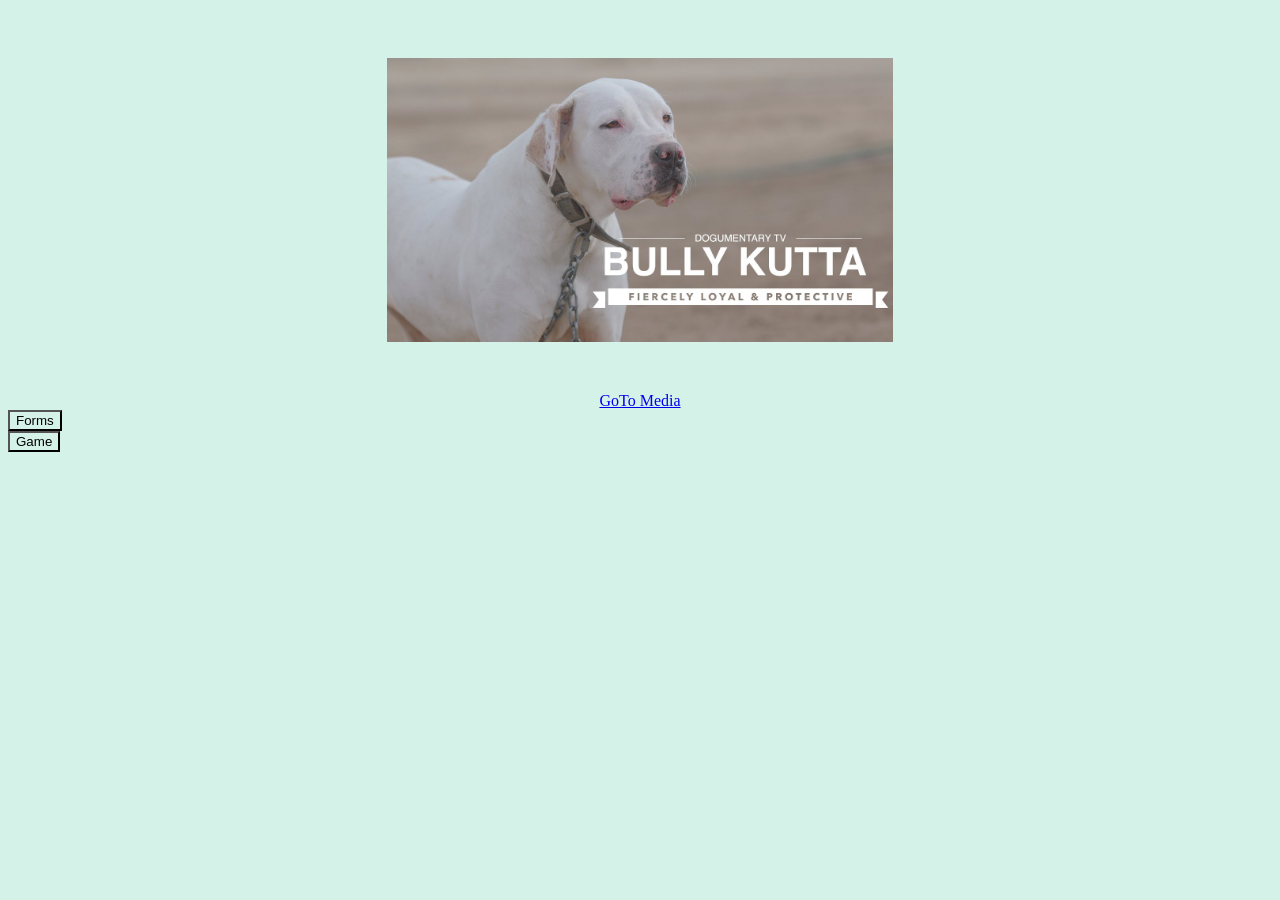
<file: Lab1+2/index.html>
<!DOCTYPE html>
<html lang="en">
<head>
    <meta charset="UTF-8">
    <meta http-equiv="X-UA-Compatible" content="IE=edge">
    <meta name="viewport" content="width=device-width, initial-scale=1.0">
    <title>HOME</title>
    <link rel="stylesheet" href="style.css">
    <script src="script.js"></script>
</head>
<body>
    <img id="bk" onclick="imgvisit()" src="maxresdefault.jpg" alt="maxresdefault.jpg">
    <a id="m" href="media.html">GoTo Media</a>
    <button id="bt" onclick="btvisit()">Forms</button>
    <br>
    <button id="bt2" onclick="game()">Game</button>
</body>
</html>
</file>
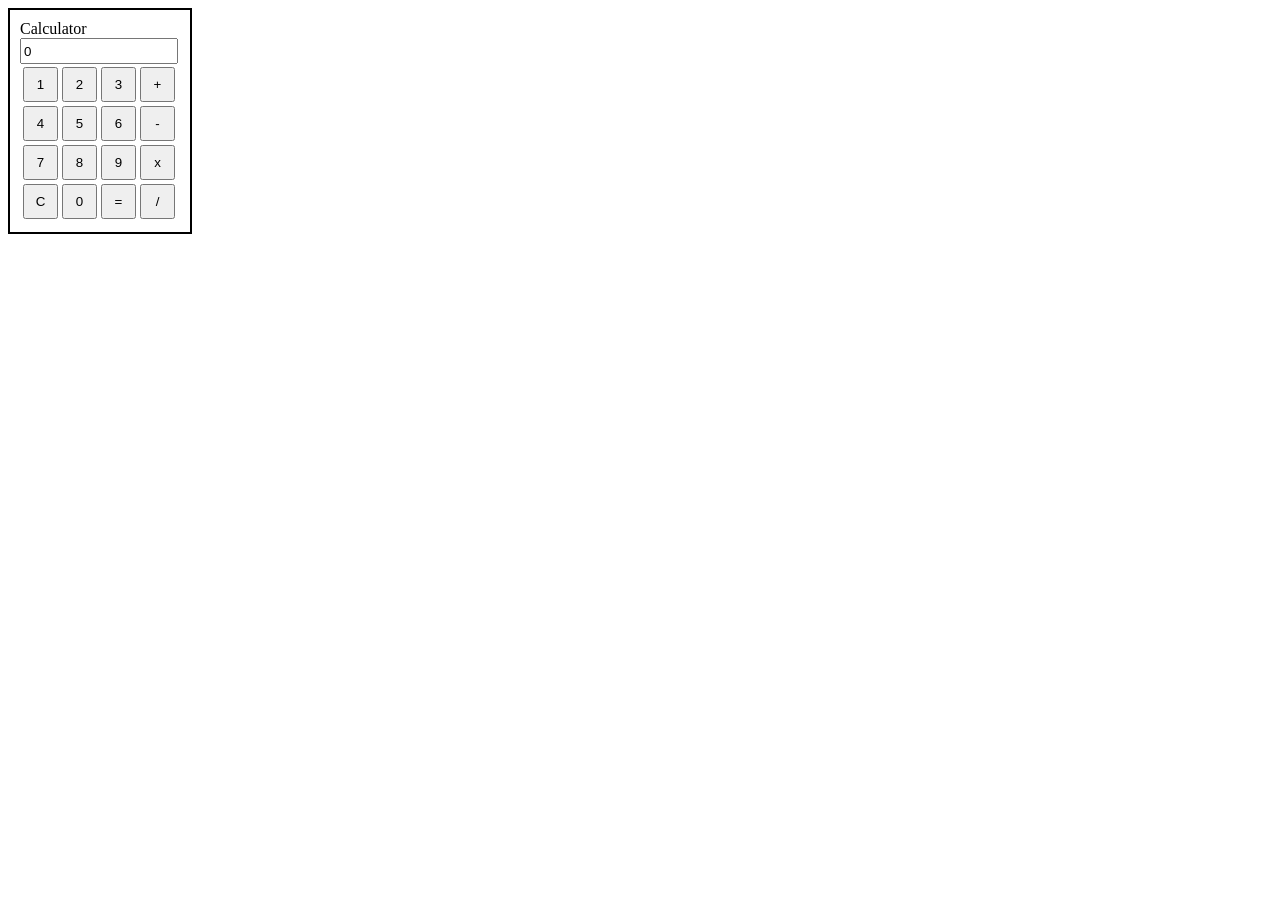
<file: calculator.html>
<!DOCTYPE html>
<html lang="en">
<head>
    <meta charset="UTF-8">
    <meta name="viewport" content="width=device-width, initial-scale=1.0">
    <title>Simple Calculator</title>
    <style>
        .numpad{
            width: 35px;
            height: 35px;
        }
        .ans{
            width: 150px;
            height: 20px;
        }
        .calc{
            padding: 10px;
            height: auto;
            width: 160px;
            border: 2px solid black;
        }
    </style>
</head>
<body>
    <div class="calc">
        <label>Calculator</label>
        <input type="text" id="disp" class="ans" value="0" readonly>
        <table>
            <tr>
                <td><button onclick="putVal(1)" class="numpad">1</button></td>
                <td><button onclick="putVal(2)" class="numpad">2</button></td>
                <td><button onclick="putVal(3)" class="numpad">3</button></td>
                <td><button onclick="putVal('+')" id="plus" class="numpad">+</button></td>
            </tr>
            <tr>
                <td><button onclick="putVal(4)" class="numpad">4</button></td>
                <td><button onclick="putVal(5)" class="numpad">5</button></td>
                <td><button onclick="putVal(6)" class="numpad">6</button></td>
                <td><button onclick="putVal('-')" id="minus" class="numpad">-</button></td>
            </tr>
            <tr>
                <td><button onclick="putVal(7)" class="numpad">7</button></td>
                <td><button onclick="putVal(8)" class="numpad">8</button></td>
                <td><button onclick="putVal(9)" class="numpad">9</button></td>
                <td><button onclick="putVal('x')" id="multi" class="numpad">x</button></td>
            </tr>
            <tr>
                <td><button onclick="putVal('C')" class="numpad">C</button></td>
                <td><button onclick="putVal(0)" class="numpad">0</button></td>
                <td><button onclick="evalExp('=')" class="numpad">=</button></td>
                <td><button onclick="putVal('/')" id="divi" class="numpad">/</button></td>
            </tr>
        </table>
    </div>
    <script>
        function putVal(x){
            if(x=='C'){
                document.getElementById("disp").setAttribute("value", "0");
                document.getElementById("plus").disabled = false;
                document.getElementById("minus").disabled = false;
                document.getElementById("multi").disabled = false;
                document.getElementById("divi").disabled = false;
            } else {
                if(document.getElementById("disp").value!="0"){
                    switch(x){
                        case '+':
                            document.getElementById("plus").disabled = true;
                        break;
                        case '-':
                            document.getElementById("minus").disabled = true;
                        break;
                        case 'x':
                            document.getElementById("multi").disabled = true;
                        break;
                        case '/':
                            document.getElementById("divi").disabled = true;
                        break;
                    }
                    document.getElementById("disp").setAttribute("value", document.getElementById("disp").value+x);
                } else if(x!='x'&&x!='+'&&x!='-'&&x!='/') {
                    document.getElementById("disp").setAttribute("value", x);
                }
            }
        }
        function evalExp(y){
            if(y=='='){
                
            }
        }
    </script>
</body>
</html>
</file>
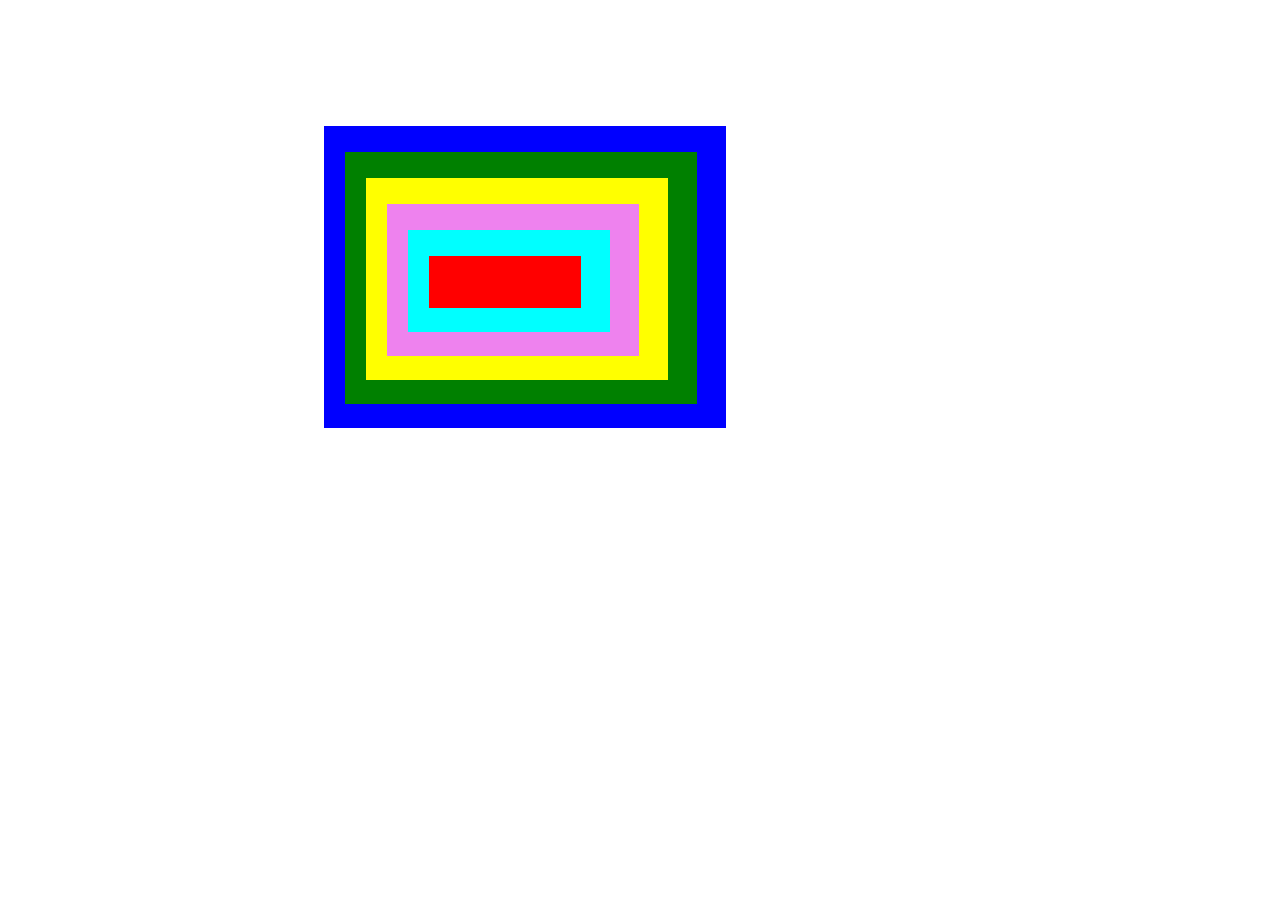
<file: castle.html>
<!DOCTYPE html>
<html lang="en">
<head>
    <meta charset="UTF-8">
    <meta http-equiv="X-UA-Compatible" content="IE=edge">
    <meta name="viewport" content="width=device-width, initial-scale=1.0">
    <title>Castle</title>
    <style>
        #one{
            /* margin-left: 180px;
            margin-top: 80px; */
            margin-left: 25%;
            margin-top: 10%;
            width: 400px;
            height: 300px;
            border: 1px solid blue;
            background-color: blue;
        }
        #two{
            margin-left: 20px;
            margin-top: 25px;
            width: 350px;
            height: 250px;
            border: 1px solid green;
            background-color: green;
        }
        #thre{
            margin-left: 20px;
            margin-top: 25px;
            width: 300px;
            height: 200px;
            border: 1px solid yellow;
            background-color: yellow;
        }
        #four{
            margin-left: 20px;
            margin-top: 25px;
            width: 250px;
            height: 150px;
            border: 1px solid violet;
            background-color: violet;
        }
        #five{
            margin-left: 20px;
            margin-top: 25px;
            width: 200px;
            height: 100px;
            border: 1px solid cyan;
            background-color:cyan;
        }
        #six{
            margin-left: 20px;
            margin-top: 25px;
            width: 150px;
            height: 50px;
            border: 1px solid red;
            background-color: red;
        }
    </style>
</head>
<body>
    <div id="one">
        <div id="two">
            <div id="thre">
                <div id="four">
                    <div id="five">
                        <div id="six">
                        </div>
                    </div>
                </div>
            </div>
        </div>
    </div>
    <script>
        const one = document.getElementById('one');
        const two = document.getElementById('two');
        const thre = document.getElementById('thre');
        const four = document.getElementById('four');
        const five = document.getElementById('five');
        const six = document.getElementById('six');
        // ========================================= //
        one.addEventListener('mouseenter',()=>{
            console.log('Entered inside Zone ONE (blue)!!');
        });
        two.addEventListener('mouseenter',()=>{
            console.log('Entered inside Zone TWO (green)!!');
        });
        thre.addEventListener('mouseenter',()=>{
            console.log('Entered inside Zone THREE (yellow)!!');
        });
        four.addEventListener('mouseenter',()=>{
            console.log('Entered inside Zone FOUR (voilet)!!');
        });
        five.addEventListener('mouseenter',()=>{
            console.log('Entered inside Zone FIVE (cyan)!!');
        });
        six.addEventListener('mouseenter',()=>{
            console.log('Entered inside Zone SIX (red) ==> DEAD!!');
        });
        // =========================================== //
        one.addEventListener('mouseleave',()=>{
            console.log('Left Zone ONE (blue)!!');
        });
        two.addEventListener('mouseleave',()=>{
            console.log('Left inside Zone TWO (green)!!');
        });
        thre.addEventListener('mouseleave',()=>{
            console.log('Left inside Zone THREE (yellow)!!');
        });
        four.addEventListener('mouseleave',()=>{
            console.log('Left inside Zone FOUR (voilet)!!');
        });
        five.addEventListener('mouseleave',()=>{
            console.log('Left inside Zone FIVE (cyan)!!');
        });
        six.addEventListener('mouseleave',()=>{
            console.log('Left inside Zone SIX (red) ==> ALIVE!!');
        });
        // ============================================ //
    </script>
</body>
</html>
</file>
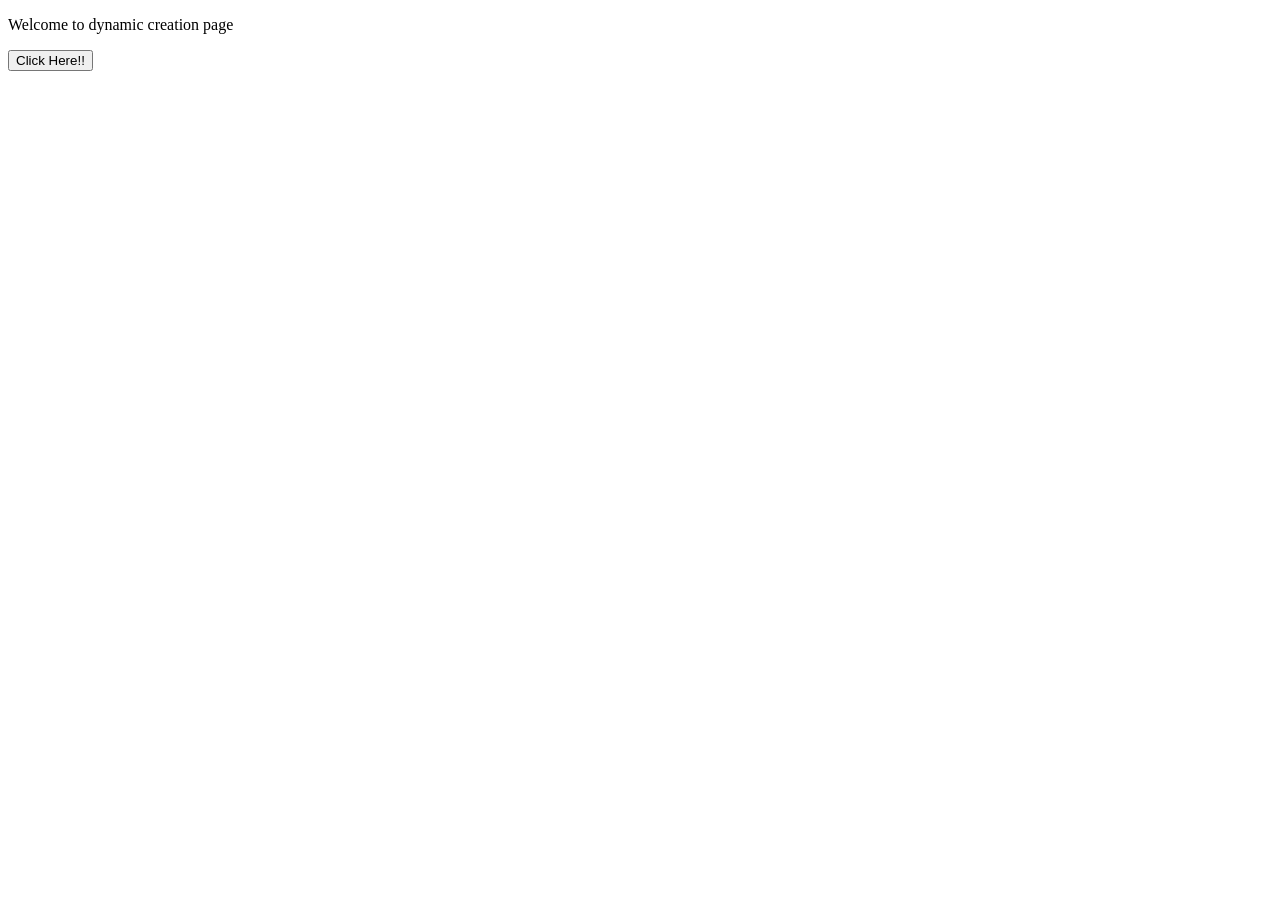
<file: dynamic.html>
<!DOCTYPE html>
<html lang="en">
<head>
    <meta charset="UTF-8">
    <meta http-equiv="X-UA-Compatible" content="IE=edge">
    <meta name="viewport" content="width=device-width, initial-scale=1.0">
    <title>Dynamic Element Generation</title>
</head>
<body>
    <div class="myClass">
        <p>Welcome to dynamic creation page</p>
        <button class="myButton" onclick="exec()">Click Here!!</button>
    </div>
    <script>
        const exec = () =>{
            var h1 = document.createElement('h1');
            h1.textContent = "Dynamic Creation....";
            h1.setAttribute('class', 'newElem');
            document.body.appendChild(h1);
        }
    </script>
</body>
</html>
</file>
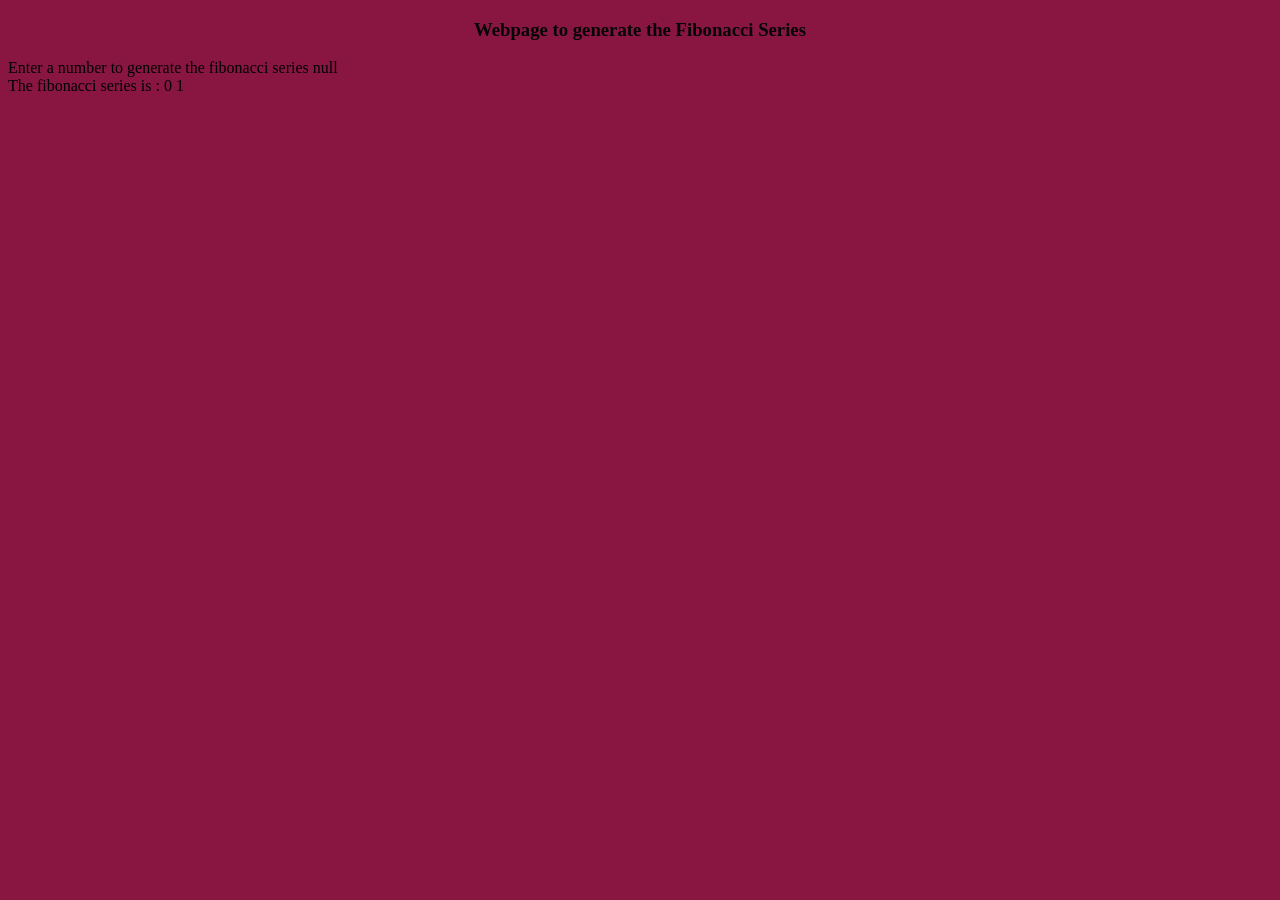
<file: fibonacci.html>
<!DOCTYPE html>
<?xml version="1.0" encoding="UTF-8"?>
<html>
  <head>
    <title>Fibonacci</title>
  </head>
  <body style="background-color: rgb(136, 22, 65)">
    <h3 style="text-align: center; color: rgb(5, 5, 5)">
      Webpage to generate the Fibonacci Series
    </h3>
    <script type="text/javascript">
      var limit = prompt(
        "Enter the limit 'n' to generate the fibonacci series:",
        " " );
      var f1 = 0;
      var f2 = 1;

      document.write(
        "Enter a number to generate the fibonacci series ",
        limit,
        "<br/>"
      );
      document.write("The fibonacci series is : ");
      document.write("", f1, " ");
      document.write("", f2, " ");

      var i, f3;
      for (i = 2; i < limit; i++) {
        f3 = f1 + f2;
        document.write("", f3, " ");
        f1 = f2;
        f2 = f3;
      }
    </script>
  </body>
</html>
</file>
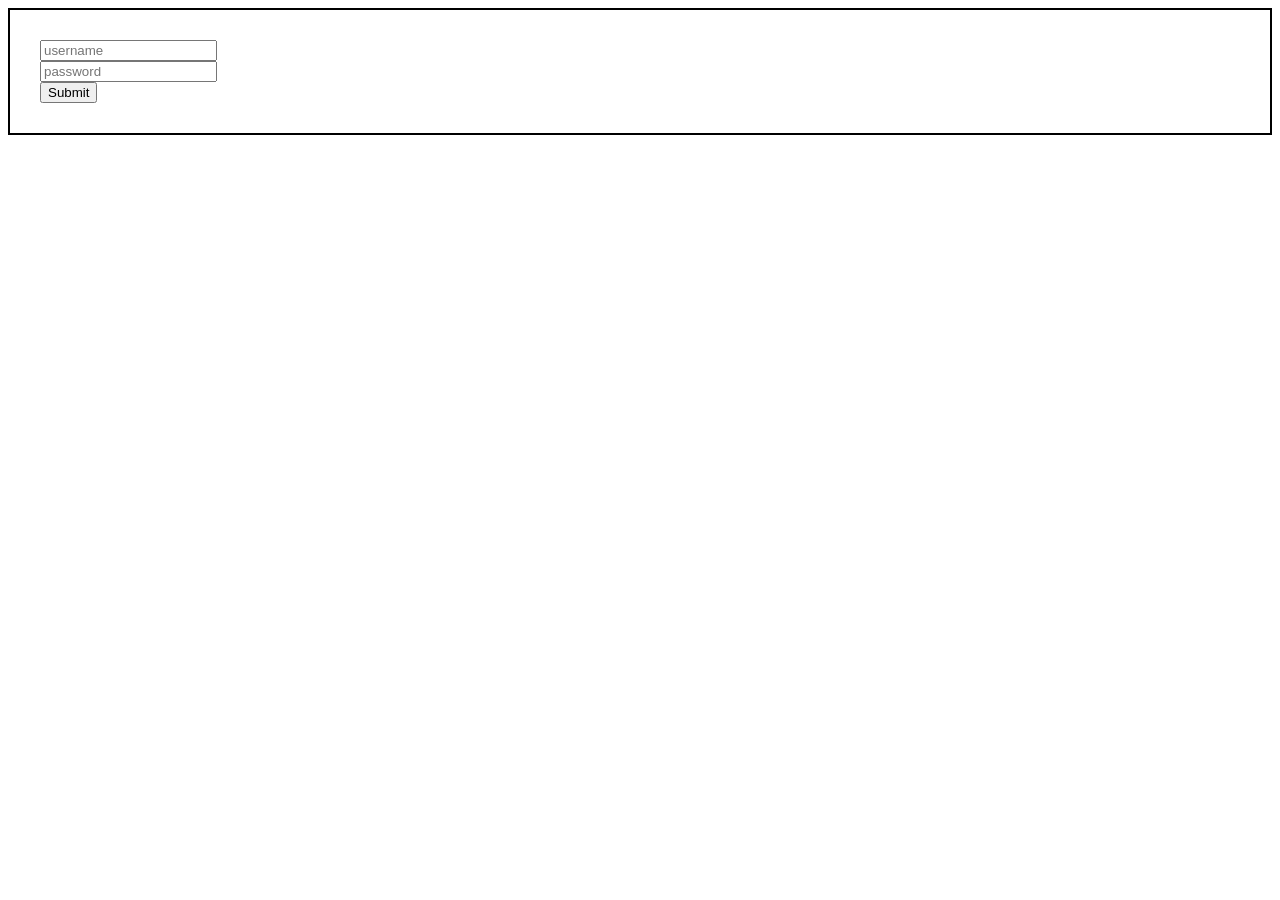
<file: login.html>
<!DOCTYPE html>
<html lang="en">
<head>
    <meta charset="UTF-8">
    <meta http-equiv="X-UA-Compatible" content="IE=edge">
    <meta name="viewport" content="width=device-width, initial-scale=1.0">
    <title>Login</title>
    <style>
        .fbox{
            border: 2px solid black;
            padding: 30px;
            /* margin-right: 1650px; */
            /* margin-right: 70%; */
        }
    </style>
</head>
<body>
    <div class="fbox">
        <input id="uname" type="text" placeholder="username" required>
        <br>
        <input id="pass" type="password" placeholder="password" required>
        <br>
        <button id="sub">Submit</button>
    </div>
    <script>
        let data = new Set();
        document.getElementById('sub').onclick = () => {
            // console.log('inside function');
            let user = document.getElementById('uname');
            let pass = document.getElementById('pass');
            let ob = {
                'username': user.value,
                'password': pass.value
            };
            data.add(ob);
            console.log(data);
        };
    </script>
</body>
</html>
</file>
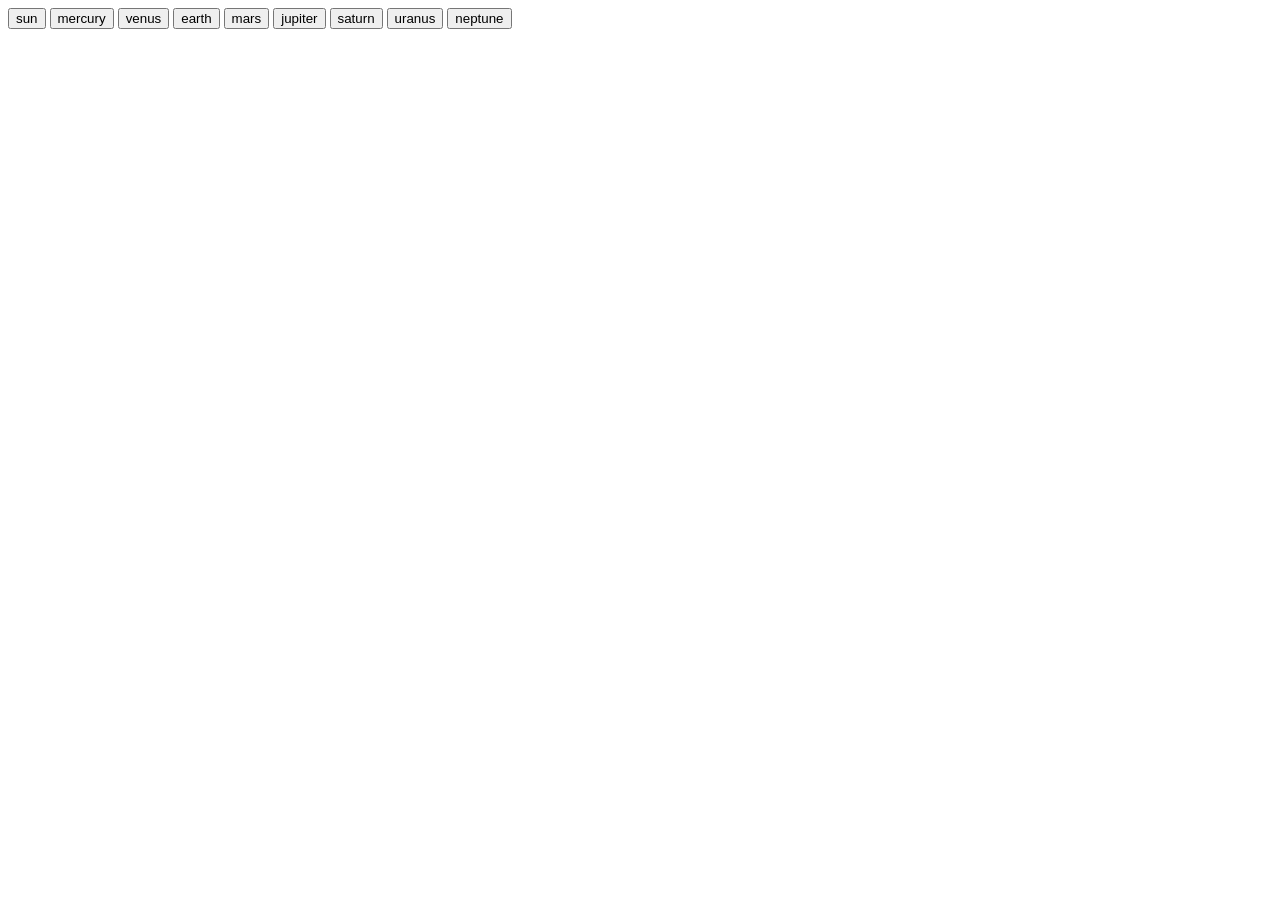
<file: planets.html>
<!DOCTYPE html>
<html lang="en">
<head>
    <meta charset="UTF-8">
    <meta http-equiv="X-UA-Compatible" content="IE=edge">
    <meta name="viewport" content="width=device-width, initial-scale=1.0">
    <title>Planets</title>
    <style>
        
    </style>
</head>
<body>
    <div class="baseClass">
        <button id="sun">sun</button>
        <button id="mercury">mercury</button>
        <button id="venus">venus</button>
        <button id="earth">earth</button>
        <button id="mars">mars</button>
        <button id="jupiter">jupiter</button>
        <button id="saturn">saturn</button>
        <button id="uranus">uranus</button>
        <button id="neptune">neptune</button>
        <br>
        <div>
            <p id="name"></p>
            <p id="diameter"></p>
            <p id="orbit"></p>
            <p id="days"></p>
        </div>
    </div>
    <script>
        class planet{
            name = null;
            diameter = null;
            orbit = null;
            days = null;
            constructor(name,diameter,orbit,days){
                this.name = name;
                this.diameter = diameter;
                this.orbit = orbit;
                this.days = days;
            }
            names(){
                return this.name;
            }
            diameters(){
                return this.diameter;
            }
            orbits(){
                return this.orbit;
            }
            dayss(){
                return this.days;
            }
        }
        const sun = new planet("Sun","1.3927 million km","none","none");
        const mercury = new planet("Mercury","3,031 miles (4,878 km)","88 Earth days","58.6 Earth days");
        const venus = new planet("Venus","7,521 miles (12,104 km)","225 Earth days","241 Earth days");
        const earth = new planet("Earth","7,926 miles (12,760 km)","365.24 days","23 hours, 56 minutes");
        const mars = new planet("Mars","4,217 miles (6,787 km)","687 Earth days","24 hours, 37 minutes");
        const jupiter = new planet("Jupiter","86,881 miles (139,822 km)","11.9 Earth years","9.8 Earth hours");
        const saturn = new planet("Saturn","74,900 miles (120,500 km)","29.5 Earth years","About 10.5 Earth hours");
        const uranus = new planet("Uranus","31,763 miles (51,120 km)","84 Earth years","18 Earth hours");
        const neptune = new planet("Neptune","30,775 miles (49,530 km)","165 Earth years","19 Earth hours");
        
        document.getElementById("sun").onclick = () => {
            document.getElementById("name").innerHTML = "Name of Planet: "+sun.names();
            document.getElementById("diameter").innerHTML = "Diameter of Planet: "+sun.diameters();
            document.getElementById("orbit").innerHTML = "Orbit of Planet: "+sun.orbits();
            document.getElementById("days").innerHTML = "Name of Planet: "+sun.dayss();
        }
        document.getElementById("mercury").onclick = () => {
            document.getElementById("name").innerHTML = "Name of Planet: "+mercury.names();
            document.getElementById("diameter").innerHTML = "Diameter of Planet: "+mercury.diameters();
            document.getElementById("orbit").innerHTML = "Orbit of Planet: "+mercury.orbits();
            document.getElementById("days").innerHTML = "Name of Planet: "+mercury.dayss();
        }
        document.getElementById("venus").onclick = () => {
            document.getElementById("name").innerHTML = "Name of Planet: "+venus.names();
            document.getElementById("diameter").innerHTML = "Diameter of Planet: "+venus.diameters();
            document.getElementById("orbit").innerHTML = "Orbit of Planet: "+venus.orbits();
            document.getElementById("days").innerHTML = "Name of Planet: "+venus.dayss();
        }
        document.getElementById("earth").onclick = () => {
            document.getElementById("name").innerHTML = "Name of Planet: "+earth.names();
            document.getElementById("diameter").innerHTML = "Diameter of Planet: "+earth.diameters();
            document.getElementById("orbit").innerHTML = "Orbit of Planet: "+earth.orbits();
            document.getElementById("days").innerHTML = "Name of Planet: "+earth.dayss();
        }
        document.getElementById("mars").onclick = () => {
            document.getElementById("name").innerHTML = "Name of Planet: "+mars.names();
            document.getElementById("diameter").innerHTML = "Diameter of Planet: "+mars.diameters();
            document.getElementById("orbit").innerHTML = "Orbit of Planet: "+mars.orbits();
            document.getElementById("days").innerHTML = "Name of Planet: "+mars.dayss();
        }
        document.getElementById("jupiter").onclick = () => {
            document.getElementById("name").innerHTML = "Name of Planet: "+jupiter.names();
            document.getElementById("diameter").innerHTML = "Diameter of Planet: "+jupiter.diameters();
            document.getElementById("orbit").innerHTML = "Orbit of Planet: "+jupiter.orbits();
            document.getElementById("days").innerHTML = "Name of Planet: "+jupiter.dayss();
        }
        document.getElementById("saturn").onclick = () => {
            document.getElementById("name").innerHTML = "Name of Planet: "+saturn.names();
            document.getElementById("diameter").innerHTML = "Diameter of Planet: "+saturn.diameters();
            document.getElementById("orbit").innerHTML = "Orbit of Planet: "+saturn.orbits();
            document.getElementById("days").innerHTML = "Name of Planet: "+saturn.dayss();
        }
        document.getElementById("uranus").onclick = () => {
            document.getElementById("name").innerHTML = "Name of Planet: "+uranus.names();
            document.getElementById("diameter").innerHTML = "Diameter of Planet: "+uranus.diameters();
            document.getElementById("orbit").innerHTML = "Orbit of Planet: "+uranus.orbits();
            document.getElementById("days").innerHTML = "Name of Planet: "+uranus.dayss();
        }
        document.getElementById("neptune").onclick = () => {
            document.getElementById("name").innerHTML = "Name of Planet: "+neptune.names();
            document.getElementById("diameter").innerHTML = "Diameter of Planet: "+neptune.diameters();
            document.getElementById("orbit").innerHTML = "Orbit of Planet: "+neptune.orbits();
            document.getElementById("days").innerHTML = "Name of Planet: "+neptune.dayss();
        }
    </script>
</body>
</html>
</file>
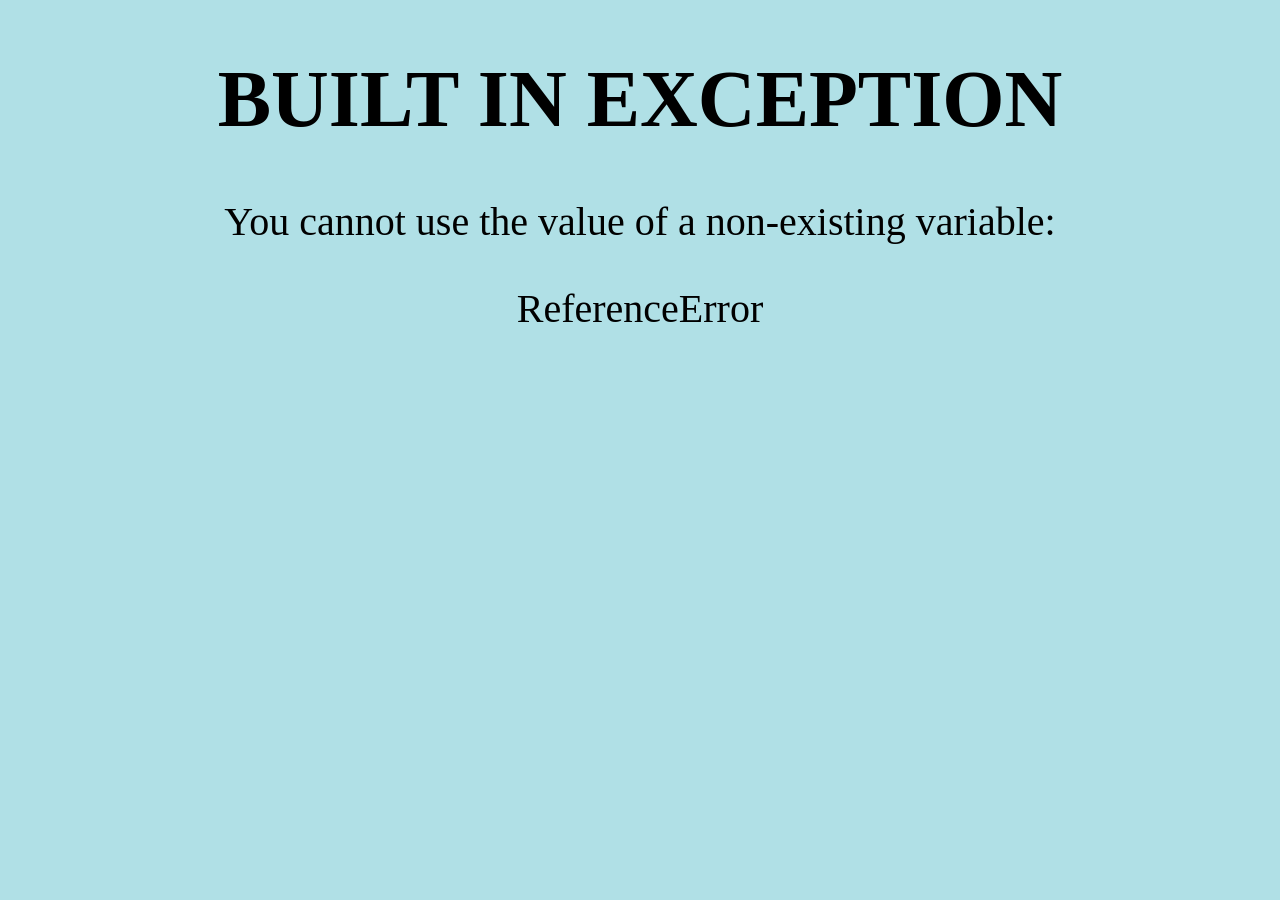
<file: exception/built.html>
<!DOCTYPE html>
<html>
<head>
<style>
body {background-color: powderblue;
text-align:center;}
h1{
    font-size: 500%;
}
p{
    font-size: 250%;
}
</style>
</head>
<body>

<h1>BUILT IN EXCEPTION</h1>

<p>You cannot use the value of a non-existing variable:</p>

<p id="demo"></p>

<script>
var x;
try {
  x = y + 1;
}
catch(err) {
  document.getElementById("demo").innerHTML = err.name;
}
</script>

</body>
</html>
</file>
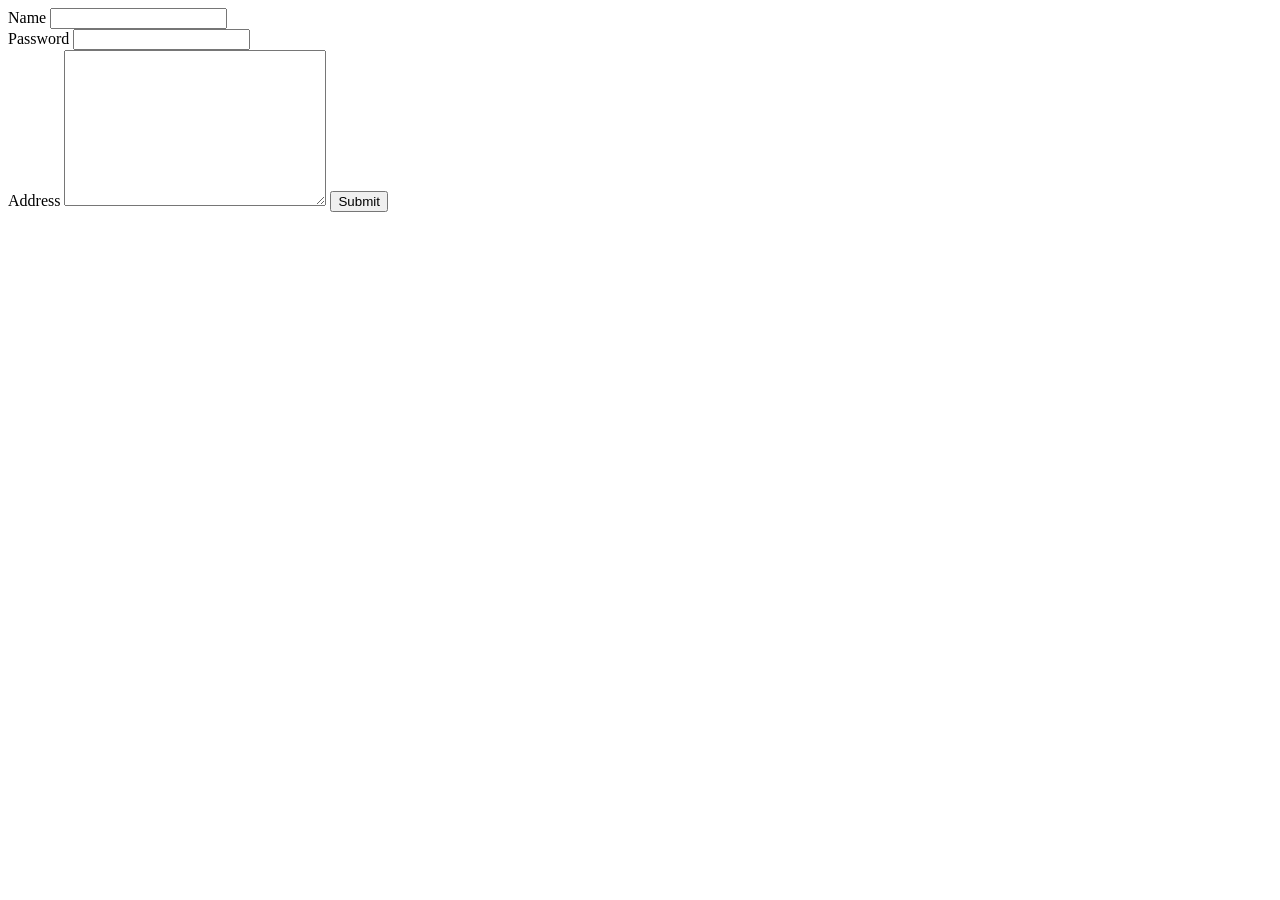
<file: Lab1+2/forms.html>
<!DOCTYPE html>
<html lang="en">
<head>
    <meta charset="UTF-8">
    <meta http-equiv="X-UA-Compatible" content="IE=edge">
    <meta name="viewport" content="width=device-width, initial-scale=1.0">
    <title>Forms</title>
</head>
<body>
    <form action="">
        <label for="name">Name</label>
        <input type="text" id="name" name="name">
        <br>
        <label for="password">Password</label>
        <input type="password" id="password" name="password">
        <br>
        <label for="address">Address</label>
        <textarea name="" id="address" cols="30" rows="10"></textarea>
        <button type="submit">Submit</button>
    </form>
</body>
</html>
</file>
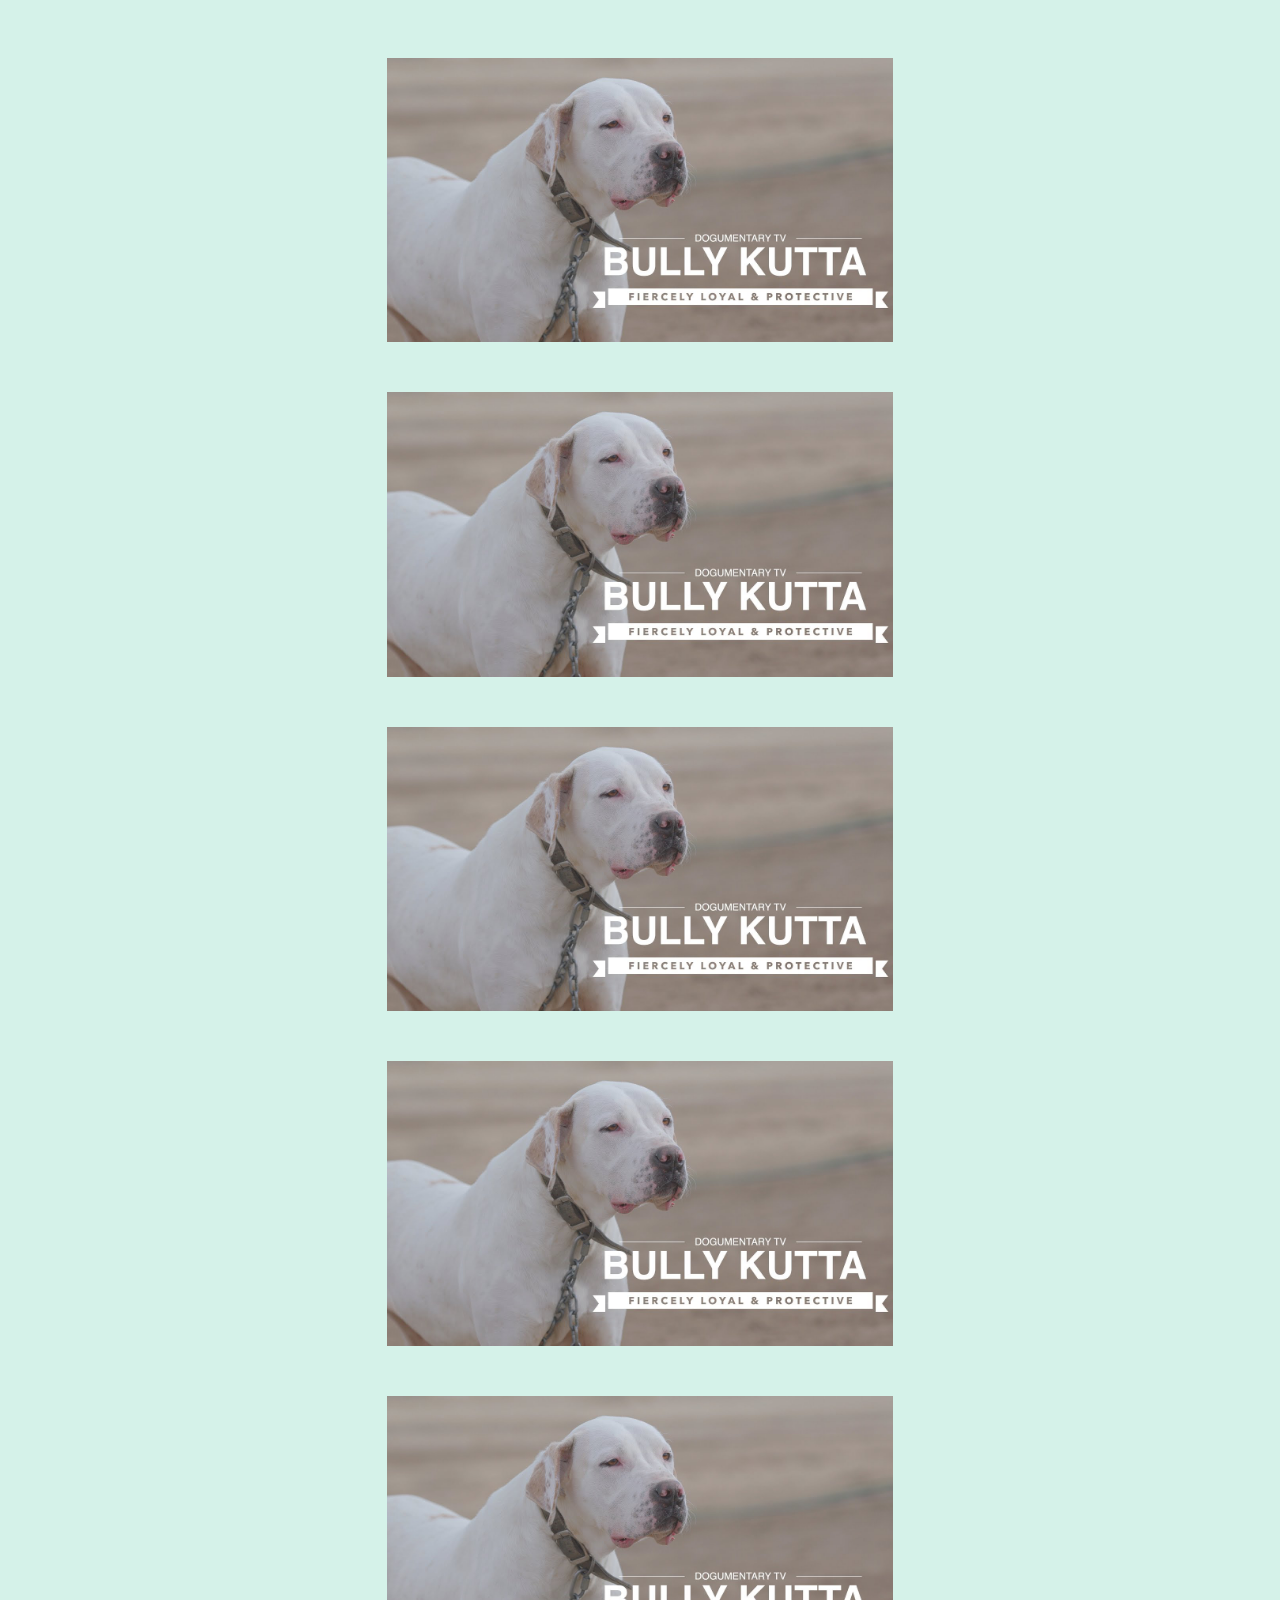
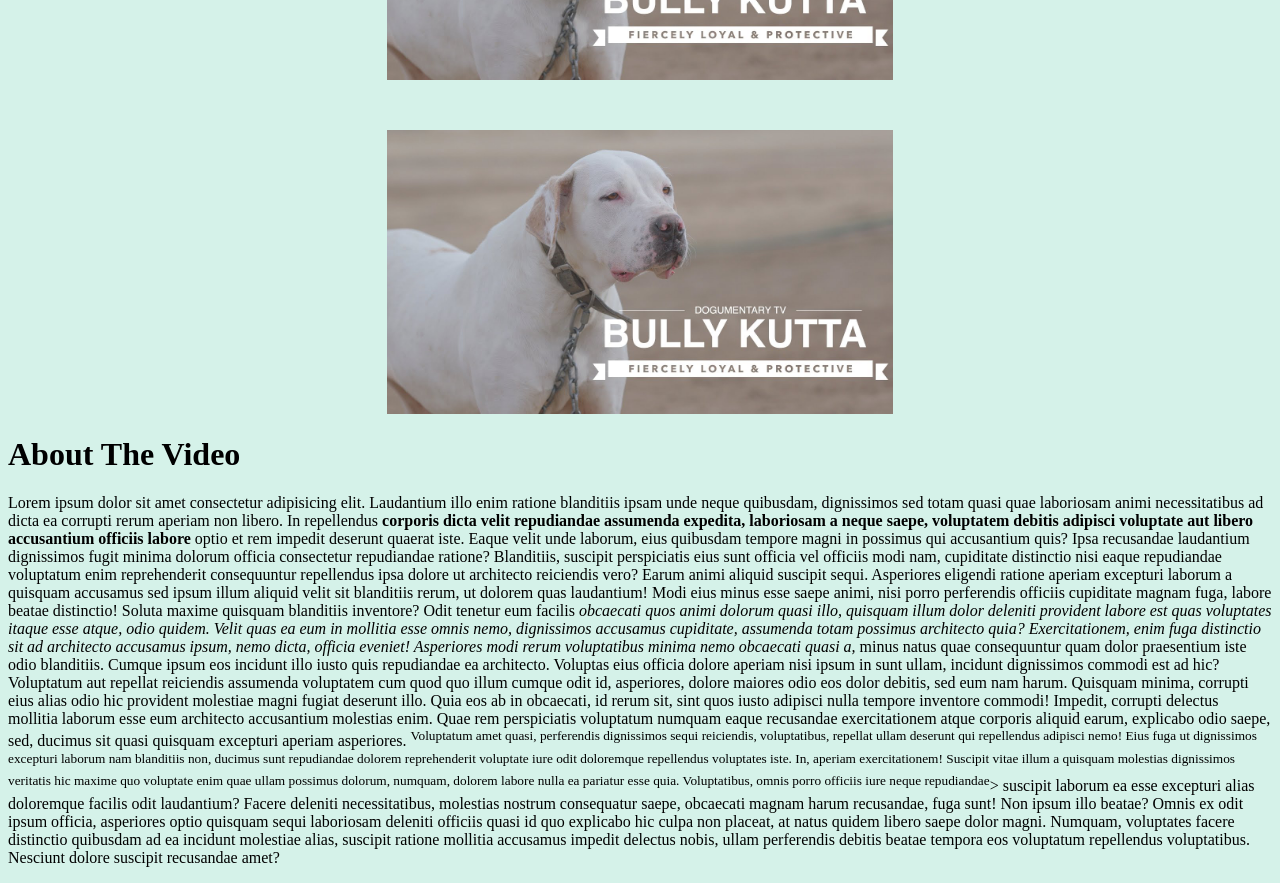
<file: Lab1+2/gallery.html>
<!DOCTYPE html>
<html lang="en">

<head>
    <meta charset="UTF-8">
    <meta http-equiv="X-UA-Compatible" content="IE=edge">
    <meta name="viewport" content="width=device-width, initial-scale=1.0">
    <title>gallery</title>
    <link rel="stylesheet" href="style.css">
</head>

<body>
    <img class="gal" src="maxresdefault.jpg" alt="maxresdefault.jpg">
    <img class="gal" src="maxresdefault.jpg" alt="maxresdefault.jpg">
    <img class="gal" src="maxresdefault.jpg" alt="maxresdefault.jpg">
    <img class="gal" src="maxresdefault.jpg" alt="maxresdefault.jpg">
    <img class="gal" src="maxresdefault.jpg" alt="maxresdefault.jpg">
    <img class="gal" src="maxresdefault.jpg" alt="maxresdefault.jpg">

    <h1 style="text-align: centre;">About The Video</h1>
    <p>Lorem ipsum dolor sit amet consectetur adipisicing elit. Laudantium illo enim ratione blanditiis ipsam unde neque
        quibusdam, dignissimos sed totam quasi quae laboriosam animi necessitatibus ad dicta ea corrupti rerum aperiam
        non libero. In repellendus <strong>corporis dicta velit repudiandae assumenda expedita, laboriosam a neque saepe,
        voluptatem debitis adipisci voluptate aut libero accusantium officiis labore</strong> optio et rem impedit deserunt
        quaerat iste. Eaque velit unde laborum, eius quibusdam tempore magni in possimus qui accusantium quis? Ipsa
        recusandae laudantium dignissimos fugit minima dolorum officia consectetur repudiandae ratione? Blanditiis,
        suscipit perspiciatis eius sunt officia vel officiis modi nam, cupiditate distinctio nisi eaque repudiandae
        voluptatum enim reprehenderit consequuntur repellendus ipsa dolore ut architecto reiciendis vero? Earum animi
        aliquid suscipit sequi. Asperiores eligendi ratione aperiam excepturi laborum a quisquam accusamus sed ipsum
        illum aliquid velit sit blanditiis rerum, ut dolorem quas laudantium! Modi eius minus esse saepe animi, nisi
        porro perferendis officiis cupiditate magnam fuga, labore beatae distinctio! Soluta maxime quisquam blanditiis
        inventore? Odit tenetur eum facilis <em>obcaecati quos animi dolorum quasi illo, quisquam illum dolor deleniti
        provident labore est quas voluptates itaque esse atque, odio quidem. Velit quas ea eum in mollitia esse omnis
        nemo, dignissimos accusamus cupiditate, assumenda totam possimus architecto quia? Exercitationem, enim fuga
        distinctio sit ad architecto accusamus ipsum, nemo dicta, officia eveniet! Asperiores modi rerum voluptatibus
        minima nemo obcaecati quasi a,</em> minus natus quae consequuntur quam dolor praesentium iste odio blanditiis. Cumque
        ipsum eos incidunt illo iusto quis repudiandae ea architecto. Voluptas eius officia dolore aperiam nisi ipsum in
        sunt ullam, incidunt dignissimos commodi est ad hic? Voluptatum aut repellat reiciendis assumenda voluptatem cum
        quod quo illum cumque odit id, asperiores, dolore maiores odio eos dolor debitis, sed eum nam harum. Quisquam
        minima, corrupti eius alias odio hic provident molestiae magni fugiat deserunt illo. Quia eos ab in obcaecati,
        id rerum sit, sint quos iusto adipisci nulla tempore inventore commodi! Impedit, corrupti delectus mollitia
        laborum esse eum architecto accusantium molestias enim. Quae rem perspiciatis voluptatum numquam eaque
        recusandae exercitationem atque corporis aliquid earum, explicabo odio saepe, sed, ducimus sit quasi quisquam
        excepturi aperiam asperiores. <sup>Voluptatum amet quasi, perferendis dignissimos sequi reiciendis, voluptatibus,
        repellat ullam deserunt qui repellendus adipisci nemo! Eius fuga ut dignissimos excepturi laborum nam blanditiis
        non, ducimus sunt repudiandae dolorem reprehenderit voluptate iure odit doloremque repellendus voluptates iste.
        In, aperiam exercitationem! Suscipit vitae illum a quisquam molestias dignissimos veritatis hic maxime quo
        voluptate enim quae ullam possimus dolorum, numquam, dolorem labore nulla ea pariatur esse quia. Voluptatibus,
        omnis porro officiis iure neque repudiandae</sup>> suscipit laborum ea esse excepturi alias doloremque facilis odit
        laudantium? Facere deleniti necessitatibus, molestias nostrum consequatur saepe, obcaecati magnam harum
        recusandae, fuga sunt! Non ipsum illo beatae? Omnis ex odit ipsum officia, asperiores optio quisquam sequi
        laboriosam deleniti officiis quasi id quo explicabo hic culpa non placeat, at natus quidem libero saepe dolor
        magni. Numquam, voluptates facere distinctio quibusdam ad ea incidunt molestiae alias, suscipit ratione mollitia
        accusamus impedit delectus nobis, ullam perferendis debitis beatae tempora eos voluptatum repellendus
        voluptatibus. Nesciunt dolore suscipit recusandae amet?</p>
</body>

</html>
</file>
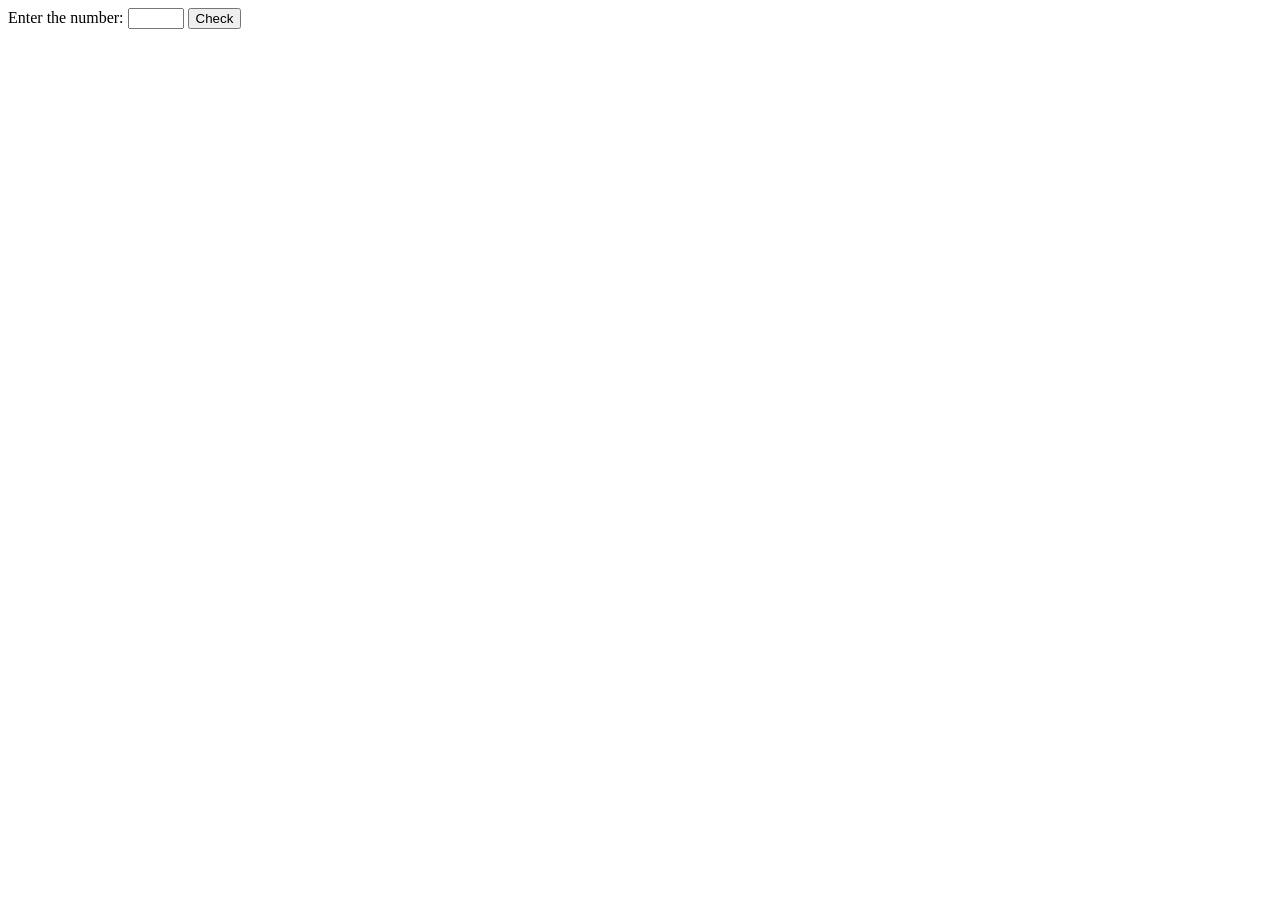
<file: Lab1+2/guessthegame.html>
<!DOCTYPE html>
<html lang="en">
<head>
    <meta charset="UTF-8">
    <meta http-equiv="X-UA-Compatible" content="IE=edge">
    <meta name="viewport" content="width=device-width, initial-scale=1.0">
    <title>Number Guesser</title>
    <script src="script.js"></script>
</head>
<body>
    <label for="num">Enter the number: </label>
    <input id="num" min="0" max="100" type="number"></input>
    <button type="button" onclick="check()">Check</button>
</body>
</html>
</file>
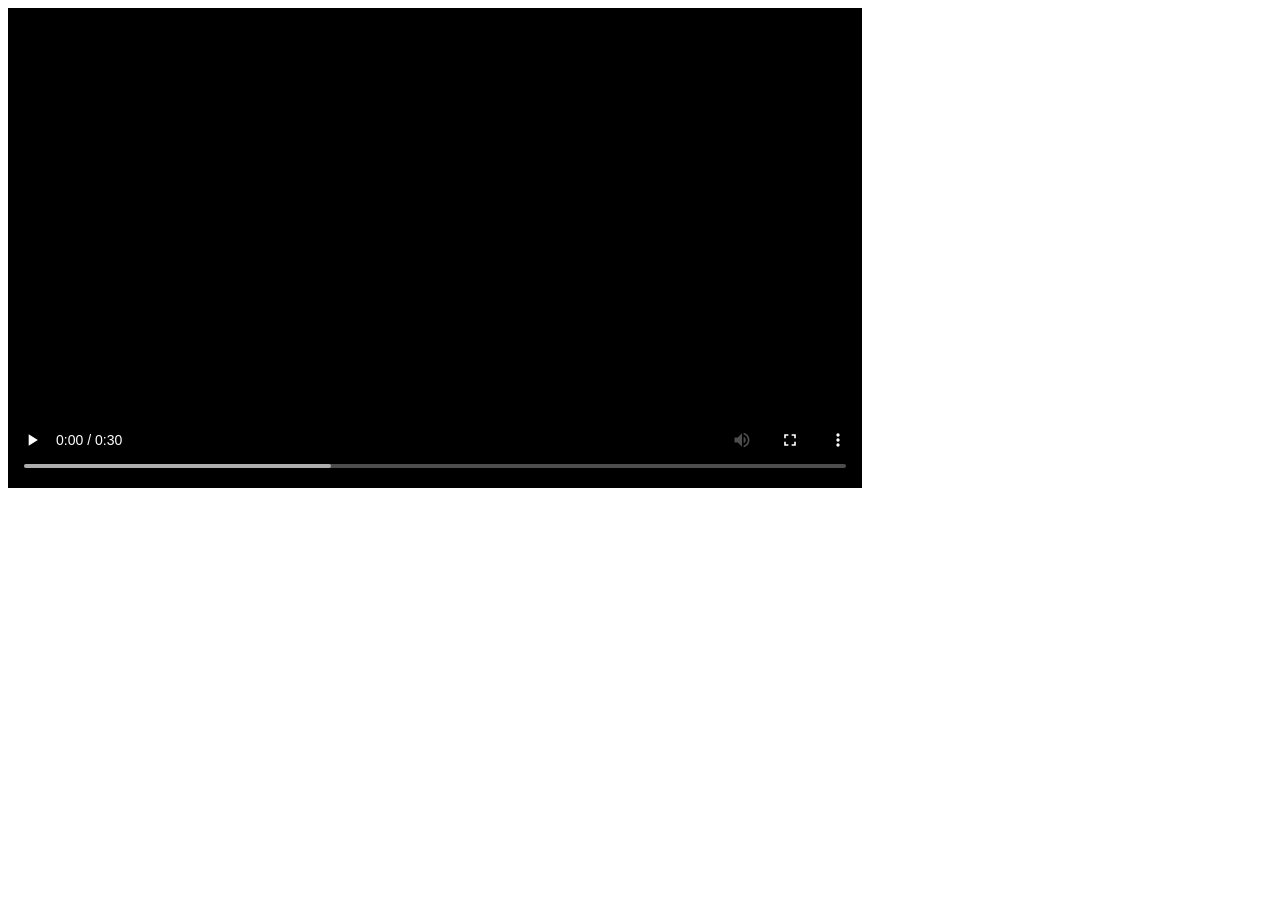
<file: Lab1+2/media.html>
<!DOCTYPE html>
<html lang="en">
<head>
    <meta charset="UTF-8">
    <meta http-equiv="X-UA-Compatible" content="IE=edge">
    <meta name="viewport" content="width=device-width, initial-scale=1.0">
    <title>media</title>
</head>
<body>
    <video controls="" autoplay="" name="media">
        <source src="videoplayback.webm" type="video/webm">
    </video>
</body>
</html>
</file>
<file: Lab1+2/style.css>
*{
    background-color: #d5f2e9;
}
#bk{
    padding-top: 50px;
    width: 40%;
    height: 40%;
    display: block;
    margin-left: auto;
    margin-right: auto;
}
#m{
    padding-top: 50px;
    display: block;
    text-align: center;
}
#m:hover{
    color: rgb(255, 0, 0);
}
#m:visited{
    color:violet;
}
.gal{
    padding-top: 50px;
    width: 40%;
    height: 40%;
    display: block;
    margin-left: auto;
    margin-right: auto;
}
</file>
